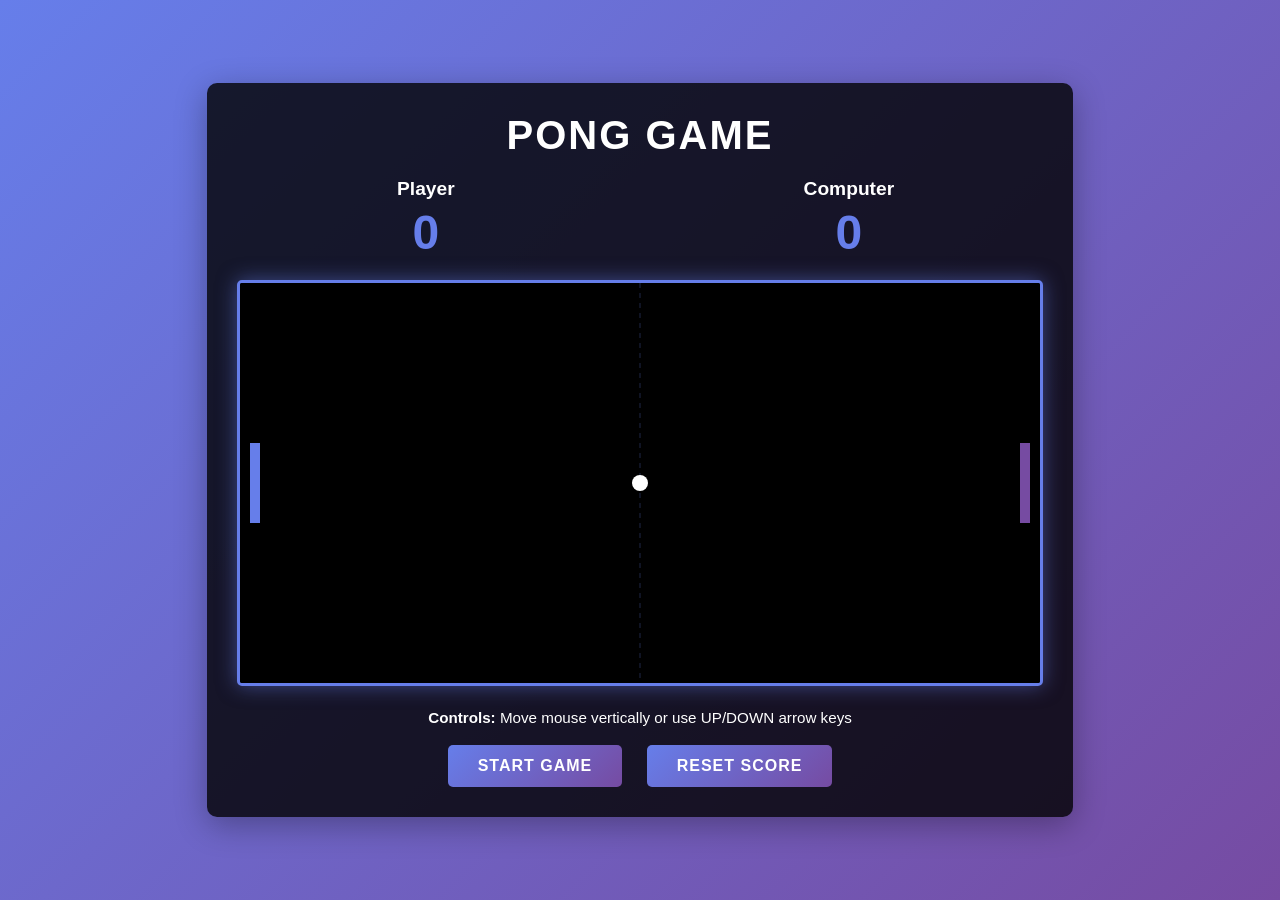
<file: index.html>
<!DOCTYPE html>
<html lang="en">
<head>
    <meta charset="UTF-8">
    <meta name="viewport" content="width=device-width, initial-scale=1.0">
    <title>Pong Game</title>
    <link rel="stylesheet" href="styles.css">
</head>
<body>
    <div class="container">
        <h1>Pong Game</h1>
        <div class="scoreboard">
            <div class="score">
                <span>Player</span>
                <p id="playerScore">0</p>
            </div>
            <div class="score">
                <span>Computer</span>
                <p id="computerScore">0</p>
            </div>
        </div>
        <canvas id="gameCanvas" width="800" height="400"></canvas>
        <div class="instructions">
            <p><strong>Controls:</strong> Move mouse vertically or use UP/DOWN arrow keys</p>
            <button id="startBtn">Start Game</button>
            <button id="resetBtn">Reset Score</button>
        </div>
    </div>
    <script src="script.js"></script>
</body>
</html>
</file>
<file: styles.css>
* {
    margin: 0;
    padding: 0;
    box-sizing: border-box;
}

body {
    display: flex;
    justify-content: center;
    align-items: center;
    min-height: 100vh;
    background: linear-gradient(135deg, #667eea 0%, #764ba2 100%);
    font-family: 'Arial', sans-serif;
}

.container {
    text-align: center;
    background: rgba(0, 0, 0, 0.8);
    padding: 30px;
    border-radius: 10px;
    box-shadow: 0 8px 32px rgba(0, 0, 0, 0.3);
}

h1 {
    color: #fff;
    margin-bottom: 20px;
    text-transform: uppercase;
    letter-spacing: 2px;
    font-size: 2.5rem;
}

.scoreboard {
    display: flex;
    justify-content: space-around;
    margin-bottom: 20px;
    gap: 40px;
}

.score {
    display: flex;
    flex-direction: column;
    align-items: center;
}

.score span {
    color: #fff;
    font-size: 1.2rem;
    font-weight: bold;
    margin-bottom: 5px;
}

.score p {
    color: #667eea;
    font-size: 3rem;
    font-weight: bold;
    min-width: 80px;
}

#gameCanvas {
    display: block;
    background: #000;
    border: 3px solid #667eea;
    border-radius: 5px;
    cursor: none;
    box-shadow: 0 0 20px rgba(102, 126, 234, 0.5);
    margin: 20px 0;
}

.instructions {
    color: #fff;
    margin-top: 20px;
}

.instructions p {
    margin-bottom: 15px;
    font-size: 0.95rem;
    line-height: 1.6;
}

button {
    background: linear-gradient(135deg, #667eea 0%, #764ba2 100%);
    color: white;
    border: none;
    padding: 12px 30px;
    margin: 0 10px;
    font-size: 1rem;
    font-weight: bold;
    border-radius: 5px;
    cursor: pointer;
    transition: all 0.3s ease;
    text-transform: uppercase;
    letter-spacing: 1px;
}

button:hover {
    transform: translateY(-2px);
    box-shadow: 0 5px 15px rgba(102, 126, 234, 0.4);
}

button:active {
    transform: translateY(0);
}

@media (max-width: 600px) {
    .container {
        padding: 20px;
    }

    h1 {
        font-size: 1.8rem;
    }

    #gameCanvas {
        width: 100%;
        max-width: 100%;
        height: auto;
    }

    .scoreboard {
        gap: 20px;
    }

    .score p {
        font-size: 2rem;
    }
}
</file>
